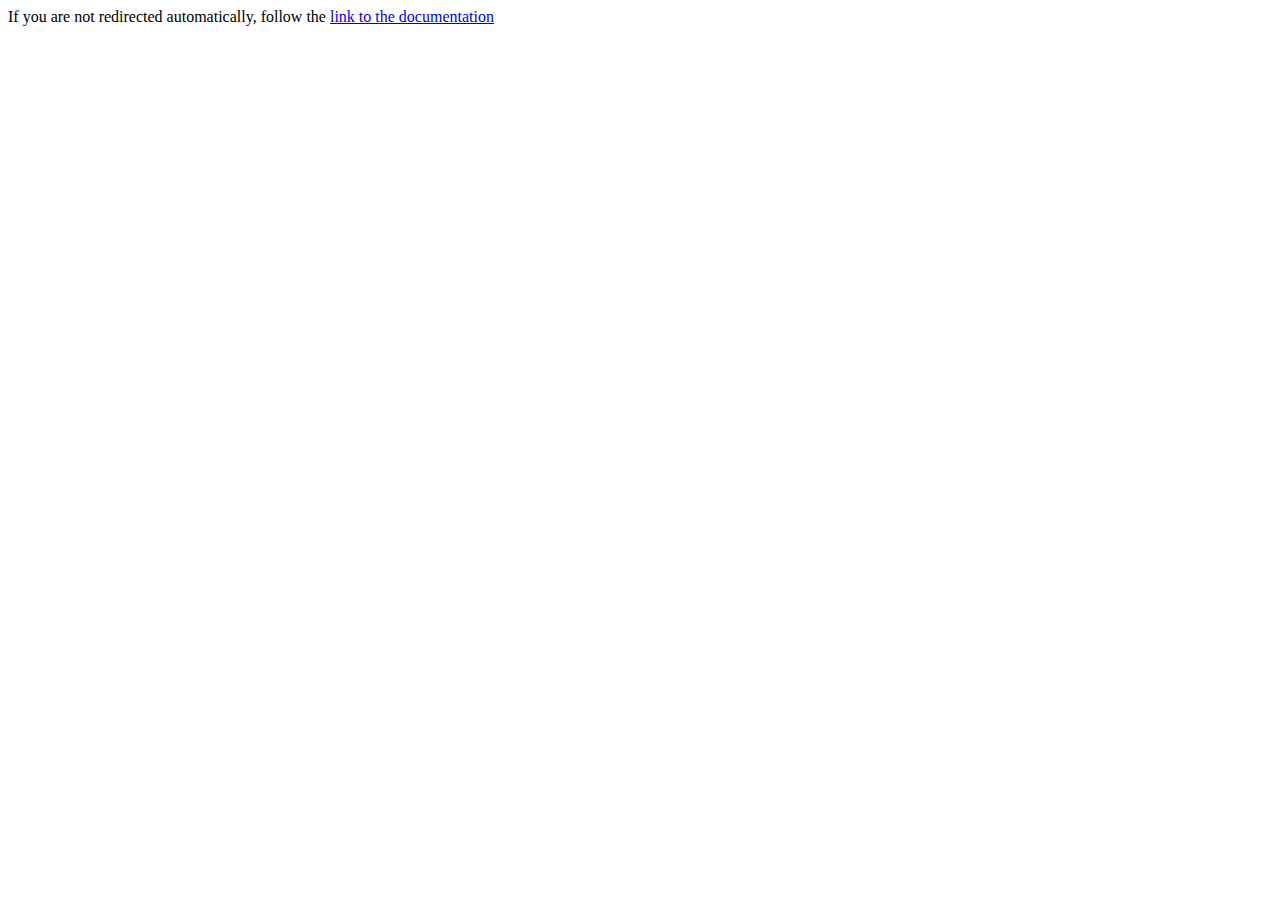
<file: index.html>
<!DOCTYPE HTML>
<html lang="PT-BR">
    <head>
        <meta charset="UTF-8">
        <meta http-equiv="refresh" content="1;url=https://edwardsvinicius.github.io/MPS-Agenda/landing-page/src/index.html">
        <title>Page Redirection</title>
    </head>
    <body>
        If you are not redirected automatically, 
        follow the <a href="https://edwardsvinicius.github.io/MPS-Agenda/landing-page/src/index.html">link to the documentation</a>
    </body>
</html>
</file>
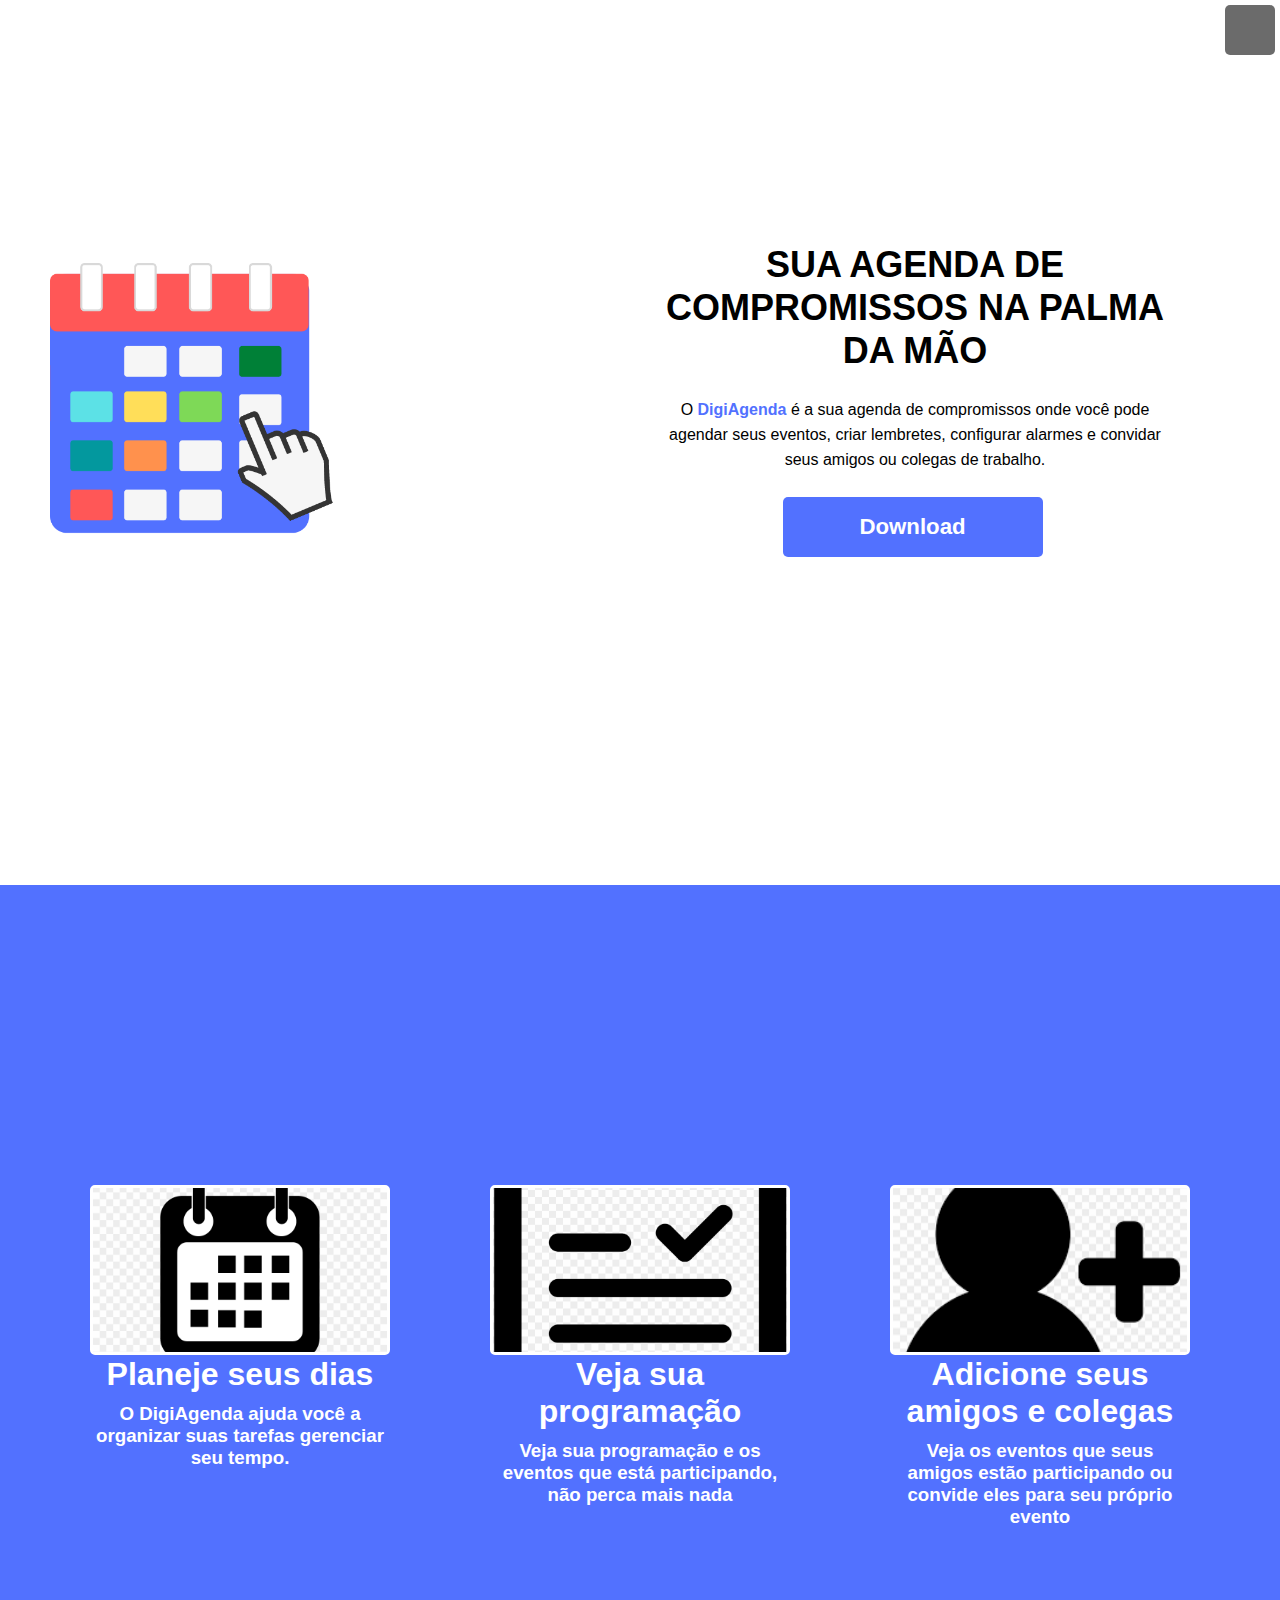
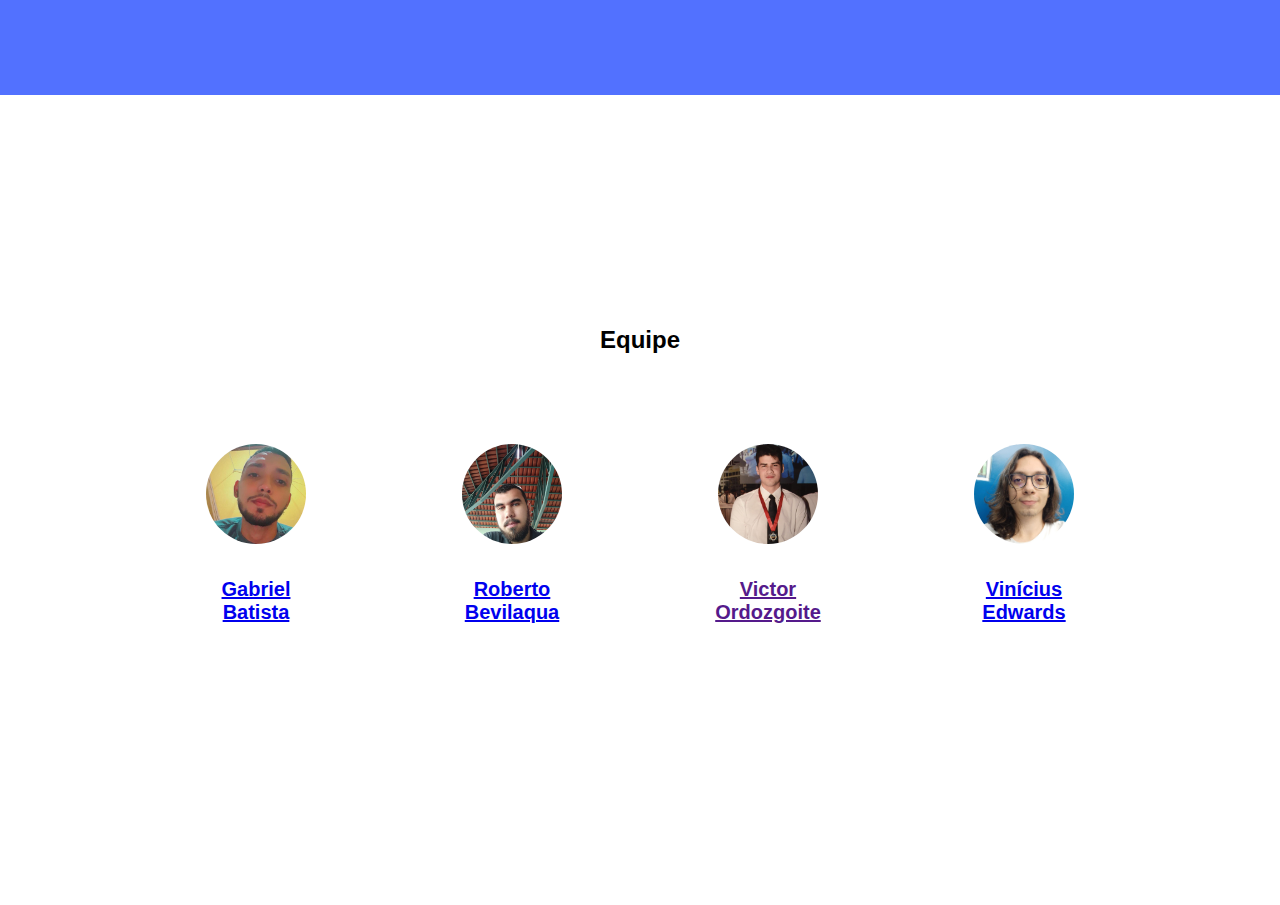
<file: landing-page/src/index.html>
<!DOCTYPE html>
<html lang="PT-BR">
<head>
    <link rel="stylesheet" href="style.css">
    <meta charset="UTF-8">
    <link rel="shortcut icon" href="../assets/icon/logo.png" />
    <meta http-equiv="X-UA-Compatible" content="IE=edge">
    <meta name="viewport" content="width=device-width, initial-scale=1.0">
    <title>MPS-Agenda</title>
</head>
<body>
    <nav>
        <a href="https://github.com/EdwardsVinicius/MPS-Agenda" target="_blank">
        <button class="btn btnGithub"><i class="fa fa-github" style="height: auto;"></i></button></a>
    </nav>
           
    <div class="container" id="container">
        
        <div class="contentLogo">
            <img class="logo" src="../assets/icon/logo.png" alt="">
            
        </div>
        <br/>
        <div class="contentName">
            <h1>SUA AGENDA DE COMPROMISSOS NA PALMA DA MÃO</h1>
            <p>O <strong class="boldText">DigiAgenda</strong> é a sua agenda de compromissos onde você pode agendar seus eventos, criar lembretes, configurar alarmes e convidar seus amigos ou colegas de trabalho.</p>          

            <div class="buttons">
                <a href="https://play.google.com/store/apps?hl=pt_BR&gl=US"><button class="btn btnRoton"><h3>Download</h3></button></a>
            </div>
            
        </div>
        
    </div>
    <div class="btnDown">
        <a href="#midContainer1"><i class="fa fa-angle-double-down fa-3x"></i></a>
    </div>
    

    <div class="midContainer" id="midContainer1">

        
        <div class="cards">
            
            <div class="card firstCard">
                <img src="../assets/icon/calendar.png" alt="">
                <h1 style="text-align: center;">Planeje seus dias</h1>
                <h3>O DigiAgenda ajuda você a organizar suas tarefas gerenciar seu tempo.</p>
        
            </div>

            <div class="card firstCard">
                <img src="../assets/icon/note.png" alt="">
                <h1 style="text-align: center;">Veja sua programação</h1>
                <h3>Veja sua programação e os eventos que está participando, não perca mais nada</p>
        
            </div>

            <div class="card firstCard">
                <img src="../assets/icon/add-fren.png" alt="">
                <h1 style="text-align: center;">Adicione seus amigos e colegas</h1>
                <h3>Veja os eventos que seus amigos estão participando ou convide eles para seu próprio evento</p>
        
            </div>
            
        </div>

        <a href="#teamContainer"><i class="fa fa-angle-double-down fa-3x fa-white"></i></a>

    
        

    </div>

    

    <div class="teamContainer" id="teamContainer">

        <h2>Equipe</h2>
        <div class="equipe">
            
            <div class="membro">
                <a href="https://www.linkedin.com/in/gabriel-santos-6157101b1/">
                    <img class="fotoEquipe" src="../assets/img/equipe/gabriel.jpeg">
                    <h4>Gabriel Batista</h4>
                </a>
            </div>

            <div class="membro">
                <a href="https://www.linkedin.com/in/roberto-bevilaqua-de-carvalho-815a34145/">
                    <img class="fotoEquipe" src="../assets/img/equipe/roberto.jpeg">
                    <h4>Roberto Bevilaqua</h4>
                </a>
            </div>
            
            <div class="membro">
                <a href="">
                    <img class="fotoEquipe" src="../assets/img/equipe/victor.jpeg">
                    <h4>Victor Ordozgoite</h4>
                </a>
            </div>

            <div class="membro">
                <a href="https://www.linkedin.com/in/vinicius-e-228740125/">
                    <img class="fotoEquipe" src="../assets/img/equipe/vinicius.jpg">
                    <h4>Vinícius Edwards</h4>
                </a>
                
            </div>
        
        </div>

        <a href="#container"><i class="fa fa-angle-double-up fa-3x"></i></a>

    </div>
    

    
</body>
</html>
</file>
<file: landing-page/src/style.css>
* {
    margin: 0;
    padding: 0;
    box-sizing: border-box;
}

html {
    scroll-behavior: smooth;
}

body {
    font-family: 'Helvetica', sans-serif;
}

nav {
    padding-top: 5px;
    height: 30px;
    float: right;
}

nav strong {
    margin-left: 30px;
}

nav button {
    background-color: #fff;
}


.container {
    width: 100%;
    height: 85vh;
    display: flex;
    justify-content: center;
    align-items: center;
    animation-duration: 0.8s;
    animation-name: contentAnimation;
}

.contentName {
    width: 50vw;
    text-align: center;
}



.contentLogo {
    width: 50%;
    padding-left:50px;
    align-items: center;
    
}

.contentLogo img {
    width: 50%;
}


.contentName {
    padding-right: 100px;
    padding-left: 10px;
  
}



.contentName h1, p {
    margin-bottom: 25px;
    line-height: 25px;
}

.contentName h1 {
    line-height: 43px;
    font-size: 36px;

}

.boldText {
    color: rgb(82, 113, 255);
}




.btn {
    font-family: 'Helvetica', sans-serif;
    font-weight: bold;
    font-size: 19px;
    cursor: pointer;
    background-color: rgb(82, 113, 255);
    color: #fff;
    margin-bottom: 25px;
    margin-right: 5px;
    width: 260px;
    height: 60px;
    border-radius: 5px;
    text-decoration: none;
    border: none;
    box-shadow: 2px 2px 2px 1px;
    transition: 0.5s;
    
}

.btn:hover {
    transform: scale(1.05);
}



.btnGithub{

    border-radius: 5px;
    background-color: rgba(0, 0, 0, 0.582);
    width: 50px;
    height: 50px;
    padding: 0;
    
}






.equipe {
    width: 80%;
    height: auto;
    margin-top: 90px;
    display: flex;
    justify-content: space-around;
    align-items: center;

}

.membro{
    width: 170px;
    text-align: center;
}

.membro h4 {
    font-size: 20px;
    padding: 30px;
}

.fotoEquipe{
    width: 100px;
    height: 100px;
    max-width:100px;
    max-height:100px;
    object-fit: cover;
    border-radius: 50%;

}

.midContainer {
    width: 100%;
    background-color: rgb(82, 113, 255);
    height: 90vh;
    display: flex;
    flex-direction: column;
    justify-content: center;
    align-items: center;
}

.cards {
    display: flex;
    
    justify-content:center;
    align-items: center;
    
}

.midContainer h1 {
    color: #fff;
}

.card {
    text-align: center;
    color: #fff;
    margin: 50px;
    width: 300px;
    height: 170px;
    border: 3px solid #fff;
    border-radius: 5px;
}

.card h3 {
    margin-top: 10px;
    color: #fff;
}


.card img {
    width: 100%;
    height: 100%;
    max-width:100%;
    max-height:100%;
    object-fit: cover;
    
}

.teamContainer {
    display: flex;
    flex-direction: column;
    justify-content: center;
    align-items: center;
    background-color: #fff;
    height: 90vh;
    width: 100%;
}

.btnDown{
    display: flex;
    justify-content: center;
    width: 100%;
    height: 10vh;
    
}

.btnDown a{
    transition: 4s;
}

.btnDown a:hover{
    scroll-behavior: smooth;
}

.fa-angle-double-down {
    color: rgb(82, 113, 255);
}

.fa-angle-double-up {
    color: rgb(82, 113, 255);
}

.fa-white {
    color: #fff;
}

.midContainer a {
    padding-top: 100px;
    margin-bottom: -60px;
}

.teamContainer a{
    padding-top: 100px;
    margin-bottom: -80px;
}


@media(max-width: 700px){
    .container {
        height: 100%;
        width: 100vw;
        display: flex;
        flex-direction: column;
    }

    .contentName{
        width: 100%;
        padding: 10px;
        text-align: center;
    }

    .contentLogo{
        height: auto;
        width: 100%;
        padding: 20px;
    }
    .contentLogo img{
        width: 50%; 
    }

    .logo{
        margin-top: 10px;
    }

    
    .membro{
        margin: 10px;
        width: 200px;
        margin-bottom: 20px;
    }

    .fotoEquipe {
        width: 150px;
        height: 150px;
        object-fit: cover;
        border-radius: 50%;
    }

    .equipe{
        display: flex;
        flex-direction: column;
        flex-wrap: wrap;
        
    }

    .midContainer{
        width: 100%;
        height: 1000px;

    }

    .card {
        margin: 0;
        margin-top: 60px;
    }

    .cards { 
        display: flex;
        flex-direction: column;
    }

    .teamContainer {
        width: 100%;
        height: 1800px;
    }

    

}

@keyframes contentAnimation {
    from {
        margin-left: -100%;
       
      }
    
      to {
        margin-left: 0%;
      
      }
}
</file>
